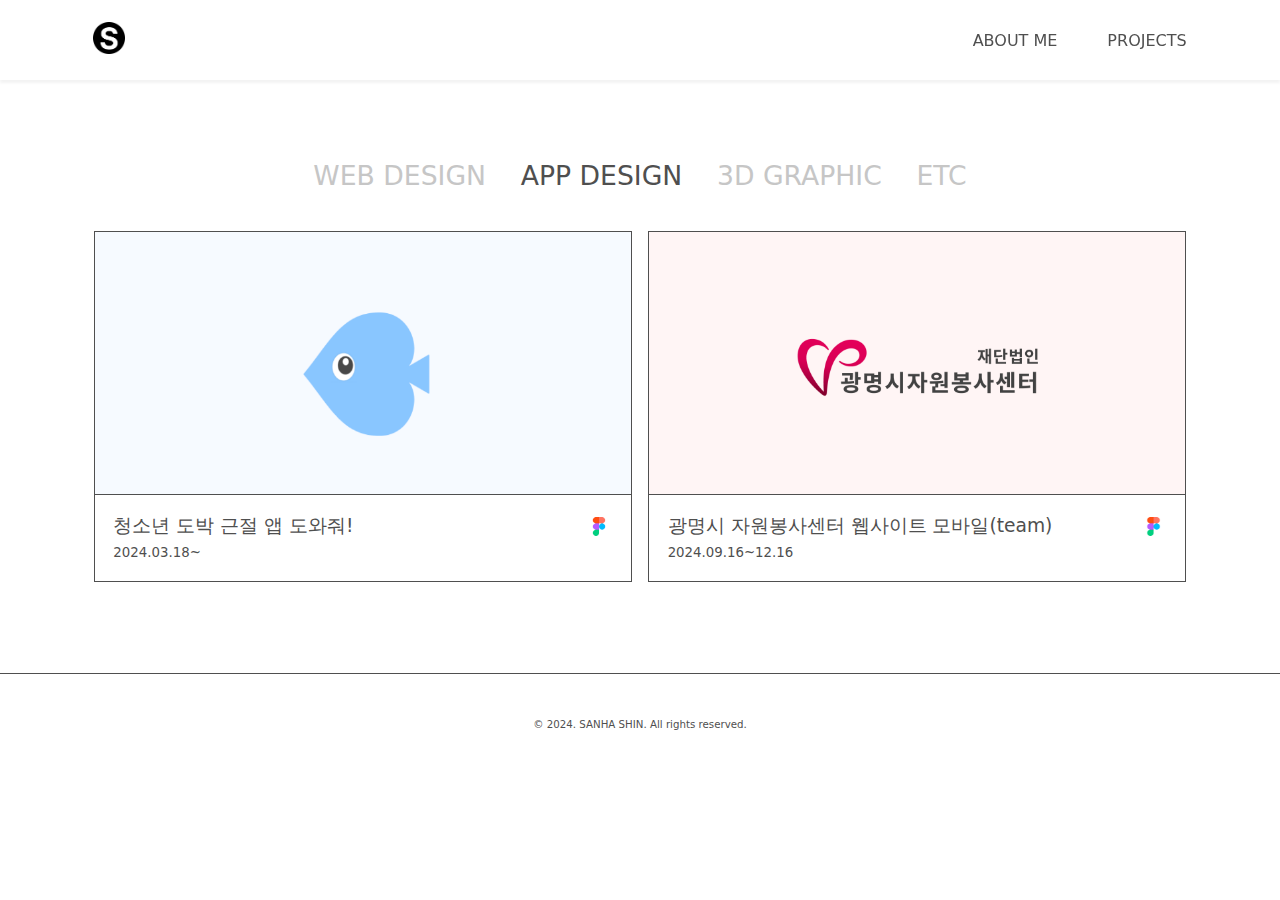
<file: appdesign.html>
<!DOCTYPE html>
<html lang="ko-KR">
<head>
    <meta charset="UTF-8">
    <meta name="viewport" content="width=device-width, initial-scale=1.0">

    <title>SANHA</title>

    <link rel="shortcut icon" href="source/sitelogo.png">

    <link rel="stylesheet" href="appstyle.css">
</head>

<body>
    <div id="circle"></div>

    <header>
        <div class="headercon">
            <a class="logo" href="index.html">
                <img src="source/sitelogo.png">
            </a>
    
            <ul class="navbar">
                <li class="dropdown">
                    <a class="dropbtn" href="index.html#section2">ABOUT ME</a>
                </li>
    
                <li class="dropdown">
                    <a class="dropbtn" href="index.html#section3">PROJECTS</a>
    
                    <div class="dropdown_list">
                        <a class="nav_link" href="webdesign.html">WEB DESIGN</a>
                        <a class="nav_link" href="appdesign.html">APP DESIGN</a>
                        <a class="nav_link" href="3dgraphic.html">3D GRAPHIC</a>
                        <a class="nav_link" href="etc.html">ETC</a>
                    </div>
                </li>
            </ul>
        </div>
    </header>
    
    <div class="PJnav">
        <a class="PJnav_link" href="webdesign.html">WEB DESIGN</a>
        <a class="PJnav_link" href="appdesign.html">APP DESIGN</a>
        <a class="PJnav_link" href="3dgraphic.html">3D GRAPHIC</a>
        <a class="PJnav_link" href="etc.html">ETC</a>
    </div>

    <div class="container">
        <!-- box02 -->
        <div class="box">
            <div class="previewIMGcon">
                <a href="https://www.figma.com/design/1oZPbqUTtD8nOqNDN7NvMm/%EB%AA%A8%EB%B0%94%EC%9D%BC%EB%94%94%EC%9E%90%EC%9D%B8?node-id=0-1&t=pgaMG8cxrgRmENNd-1">
                    <img src="source/app2.png">
                </a>
            </div>

            <div class="box_bottom">
                <div class="box_text">
                    <p class="box_title">청소년 도박 근절 앱 도와줘!</p>
                    <p class="box_date">2024.03.18~</p>
                </div>

                <div class="box_link">
                    <a class="link_img" href="https://www.figma.com/design/1oZPbqUTtD8nOqNDN7NvMm/%EB%AA%A8%EB%B0%94%EC%9D%BC%EB%94%94%EC%9E%90%EC%9D%B8?node-id=0-1&t=pgaMG8cxrgRmENNd-1">
                        <img src="source/figma.png">
                    </a>
                </div>
            </div>
        </div>

        <!-- box01 -->
        <div class="box">
            <div class="previewIMGcon">
                <a href="https://www.figma.com/design/nGZaYmjC6MKP3e9KjT4Oij/%EA%B4%91%EB%AA%85%EC%8B%9C-%EC%9E%90%EC%9B%90%EB%B4%89%EC%82%AC%EC%82%AC%EC%9D%B4%ED%8A%B8-%ED%94%84%EB%A1%9C%EC%A0%9D%ED%8A%B8?node-id=3-6190&t=6ZB9nMPNYEryrNMa-1">
                    <img src="source/app1.png">
                </a>
            </div>

            <div class="box_bottom">
                <div class="box_text">
                    <p class="box_title">광명시 자원봉사센터 웹사이트 모바일(team)</p>
                    <p class="box_date">2024.09.16~12.16</p>
                </div>

                <div class="box_link">
                    <a class="link_img" href="https://www.figma.com/design/nGZaYmjC6MKP3e9KjT4Oij/%EA%B4%91%EB%AA%85%EC%8B%9C-%EC%9E%90%EC%9B%90%EB%B4%89%EC%82%AC%EC%82%AC%EC%9D%B4%ED%8A%B8-%ED%94%84%EB%A1%9C%EC%A0%9D%ED%8A%B8?node-id=3-6190&t=6ZB9nMPNYEryrNMa-1">
                        <img src="source/figma.png">
                    </a>
                </div>
            </div>
        </div>

        

        


    </div>

    <footer>
        <p class="footertext">
            © 2024. SANHA SHIN. All rights reserved.
        </p>
    </footer>

    <script src="appdesign.js"></script>
</body>
</html>
</file>
<file: appstyle.css>
body{
    font-family: "Pretendard Variable", Pretendard, -apple-system, BlinkMacSystemFont, system-ui, Roboto, "Helvetica Neue", "Segoe UI", "Apple SD Gothic Neo", "Noto Sans KR", "Malgun Gothic", "Apple Color Emoji", "Segoe UI Emoji", "Segoe UI Symbol", sans-serif;
    margin: 0;
    padding: 0;
    box-sizing: border-box;
    color: #4F4F4F;
}

section{
    height: 100vh;
    scroll-snap-align: start;
    border-bottom: 0.07vw solid #4F4F4F;
}

a{
    text-decoration: none;
    color: #4F4F4F;
}

li{
    list-style: none;
}

/* mouse pointer */
/* ---------------------- */
#circle {
    width: 0.8vw; 
    height: 0.8vw;
    border-radius: 50%; 
    background-color: black;
    position: absolute;
    pointer-events: none;
    transition: all 0.1s ease;
    z-index: 999;
}

/* header */
/* -------------------- */
header{
    width: 100%;
    height: 6.25vw;
    box-shadow: 0px 0.208vw 0.208vw rgba(0, 0, 0, 0.05);
    display: flex;
    position: fixed;
    transition: all 0.3s ease-in-out;
    z-index: 999;
    top: 0;
    background-color: #fff;
}

.headercon{
    width: 85.417vw;
    height: 2.813vw;
    margin: auto;
    display: flex;
    align-items: center;
}

.logo img{
    width: 2.448vw;
}

.navbar{
    display: flex;
    font-size: 1.25vw;
    font-weight: 300;
    margin-left: auto;
}

ul{
    overflow: hidden;
}

.dropdown_list{
    flex-direction: column;
    visibility: hidden;
    opacity: 0;
    position: absolute;
    background-color: #fff;
    width: 10.573vw;
    height: 15vw;
    box-shadow: 0px 0.2vw 0.8vw rgba(0, 0, 0, 0.05);
    z-index: 1;
    right: 4.5vw;
    padding-top: 4vw;
    top: 3.906vw;
    transition: visibility 0s, opacity 0.3s ease;
}

li a, .dropbtn{
    display: inline-block;
    text-align: center;
}

li.dropbtn{
    display: inline-block;
}

.dropdown_list a{
    display: block;
    margin-bottom: 2.292vw;
}

.dropdown:hover .dropdown_list, .dropdown_list:hover {
    display: flex;
    visibility: visible; 
    opacity: 1; 
    transition-delay: 0s; 
}

.dropbtn{
    margin-left: 3.906vw;
}

.nav_link:hover {
    font-weight: 500;
    transition: all 0.3s ease;
}

.navbar a:hover {
    font-weight: 500;
    transition: all 0.3s ease;
}

/* project navbar */
/* ---------------------- */
.PJnav{
    display: flex;
    justify-content: center;
}

.PJnav_link{
    color: #C6C6C6;
    font-size: 2.083vw;
    font-weight: 200;
    padding-top: 12.5vw;
    margin-right: 2.708vw;
}

.PJnav_link:nth-child(4){
    margin-right: 0;
}

.PJnav_link.active{
    color: #4F4F4F;
}

.PJnav_link:hover {
    color: #4F4F4F;
    transition: all 0.3s ease;
}

.container{
    width: 85.417vw;
    height: 27.240vw;
    margin: auto;
    margin-top: 3.125vw;
    display: flex;
    flex-wrap: wrap;
    justify-content: center;
    margin-bottom: 7.292vw;
}

/* box */
/* ------------------ */
.box{
    width: 41.9vw;
    height: 27.240vw;
    border: 0.09vw solid #4F4F4F;
    margin-right: 1.25vw;
    margin-bottom: 4.167vw;
}

.box:nth-child(2n){
    margin-right: 0;
}

.previewIMGcon{
    width: 41.9vw;
    height: 20.5vw;
    overflow: hidden;
    display: inline-block;
    border-bottom: 0.09vw solid #4F4F4F;
}

.previewIMGcon img{
    width: 100%;
    transition: transform 0.4s ease-in;
}

.previewIMGcon img:hover{
    transform: scale(1.04);
}

.box_bottom{
    display: flex;
    width: 41.9vw;
    height: 6.563vw;
}

.box_title{
    margin: 1.1vw 0 0.417vw 1.458vw;
    font-size: 1.458vw;
    font-weight: 200;
}

.box_date{
    font-size: 1.042vw;
    font-weight: 200;
    margin: 0;
    margin-left: 1.458vw;
}

.link_img img{
    width: 2.083vw;
    height: 2.083vw;
    margin-left: 1.25vw;
}

.box_link{
    margin: 1.1vw 1.458vw 0 auto;
    
}

/* footer */
/* --------------- */
footer{
    width: 100%;
    height: 5.208vw;
    display: flex;
    justify-content: center;
    border-top: 0.09vw solid #4F4F4F
}

.footertext{
    font-size: 0.8vw;
    font-weight: 500;
    padding-top: 2.6vw;
}
</file>
